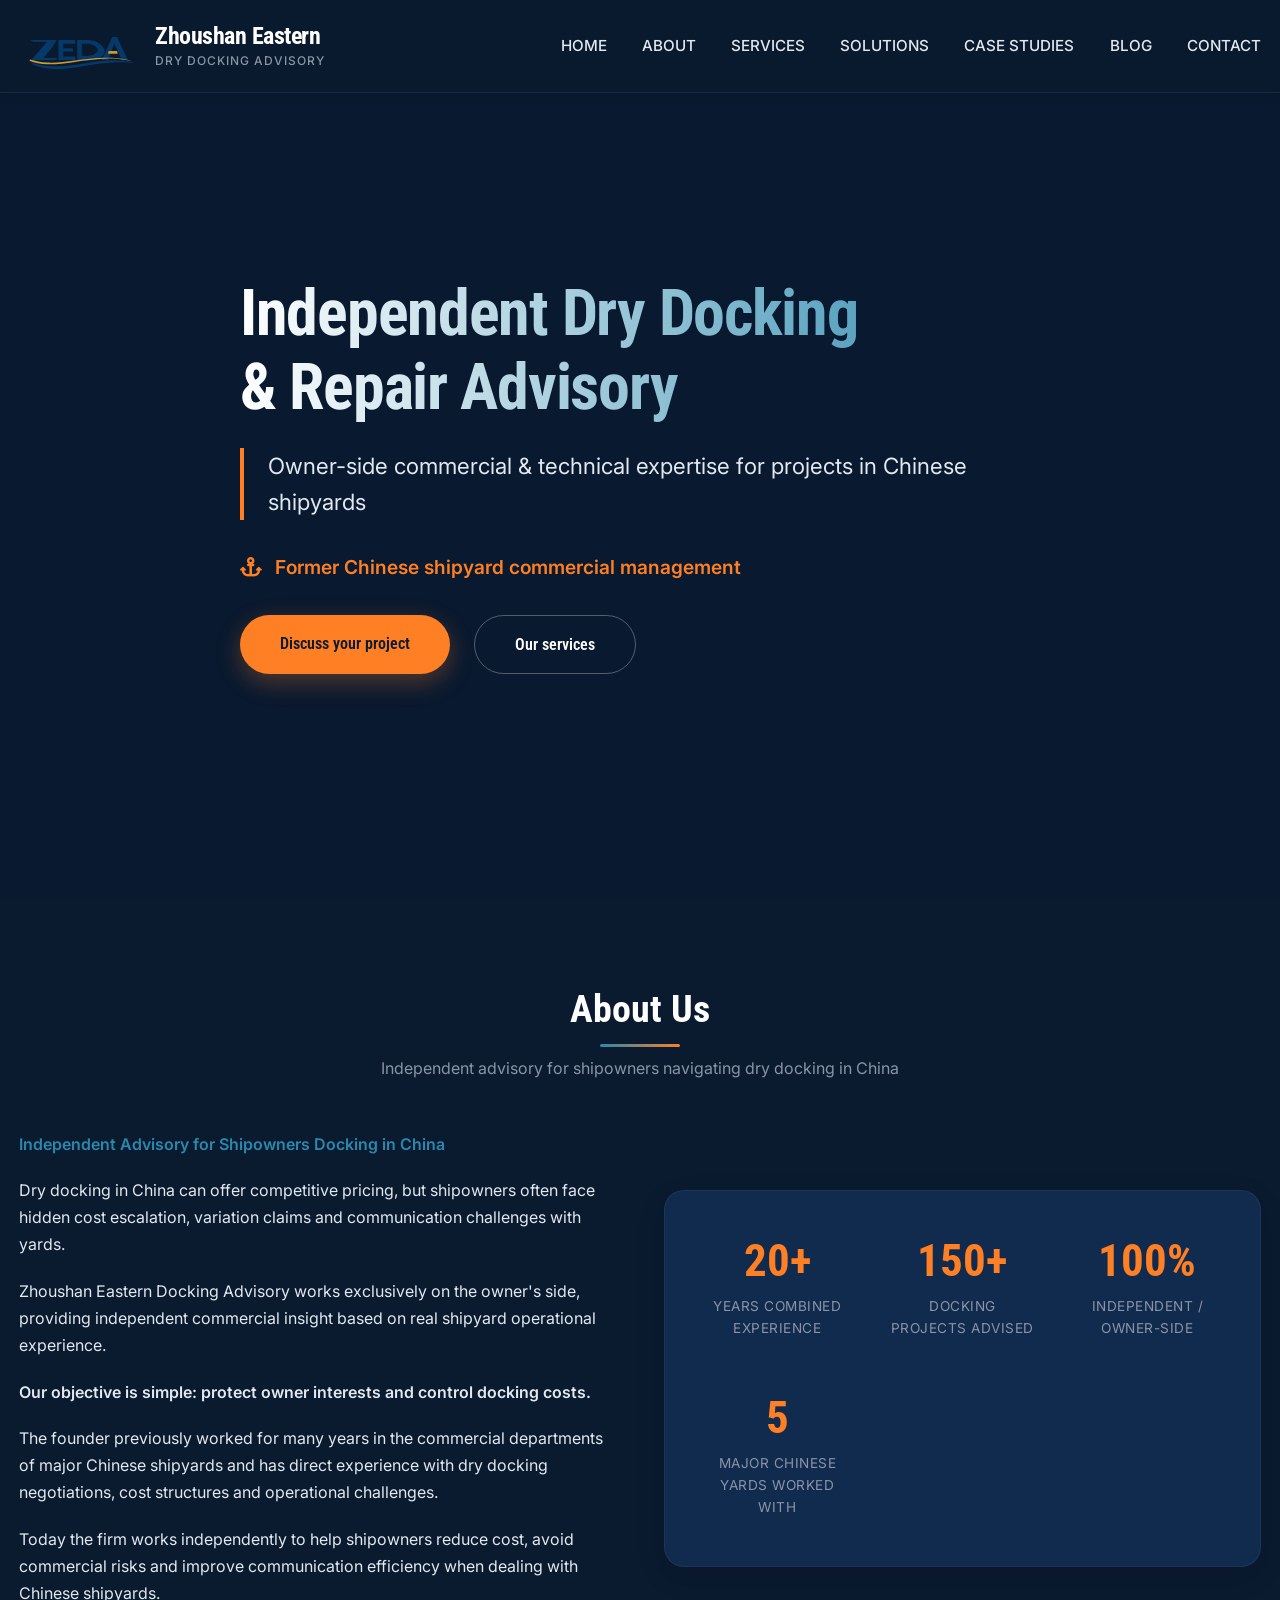
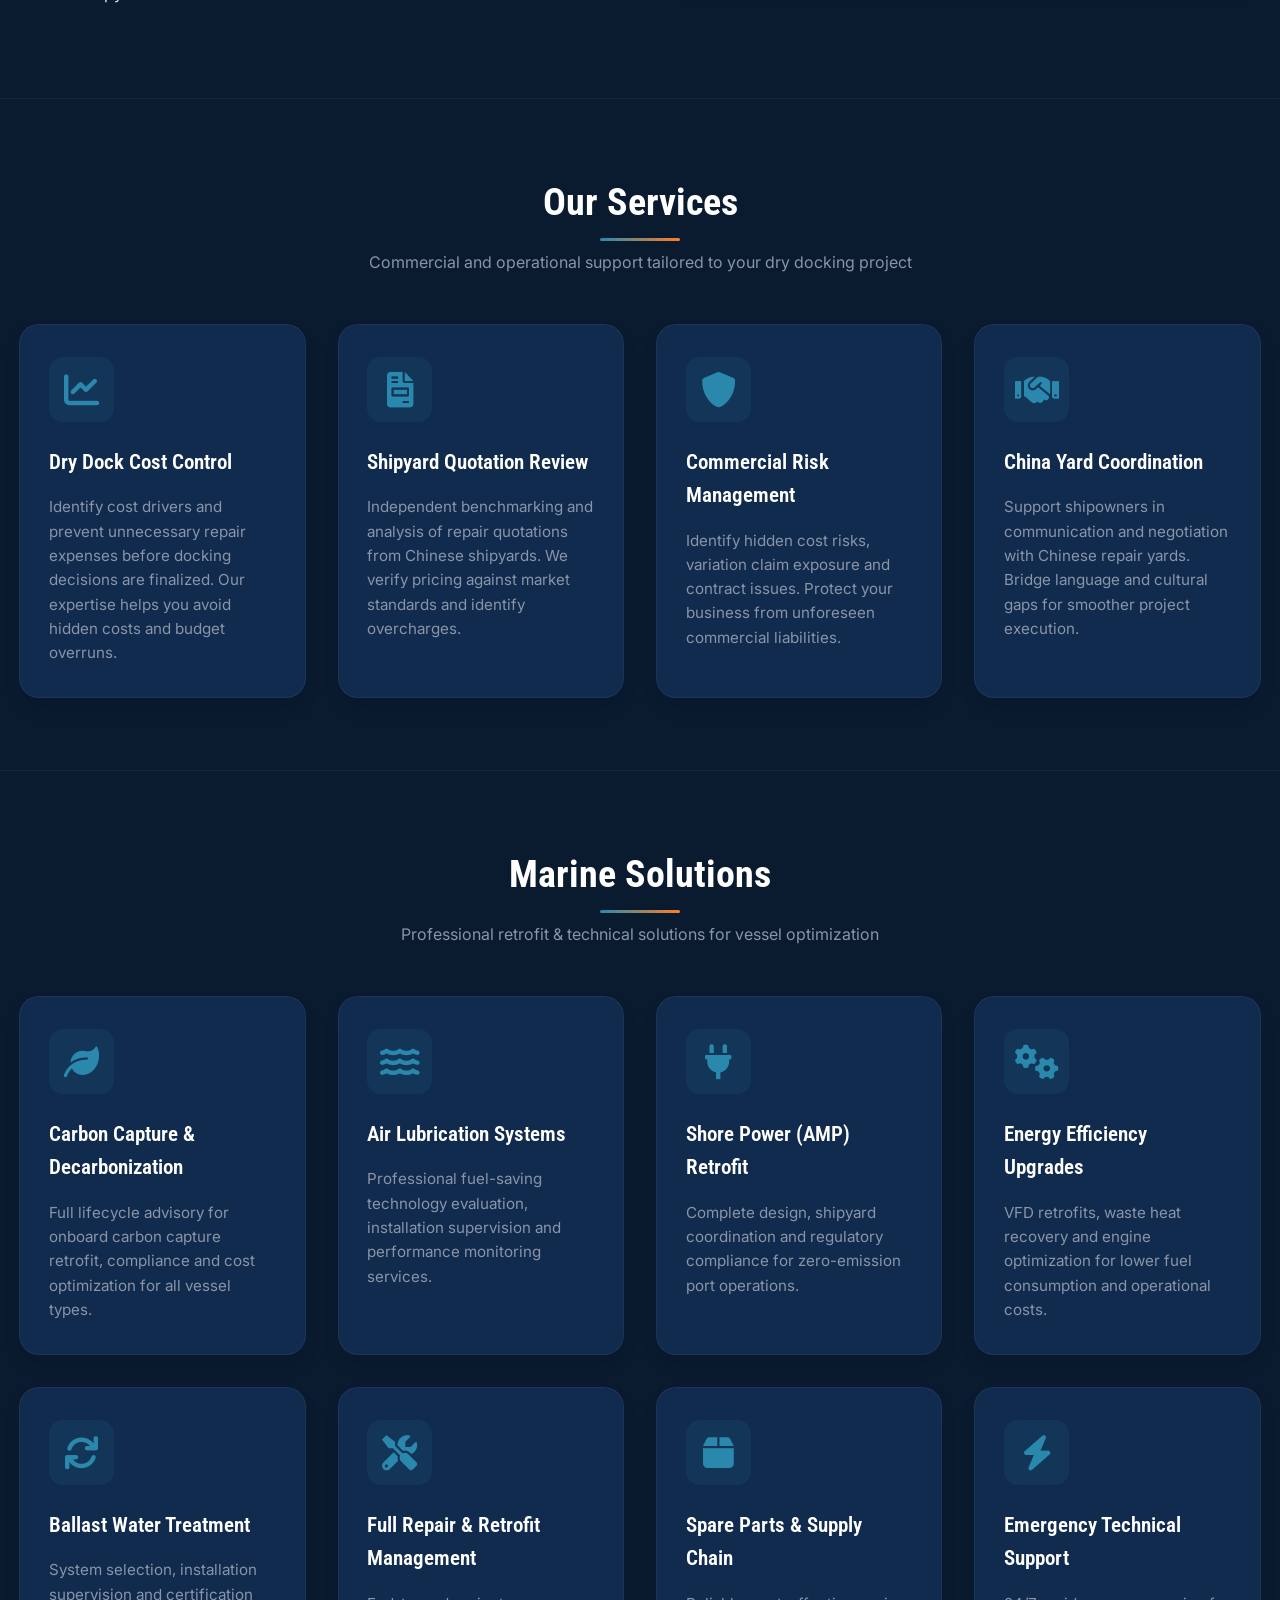
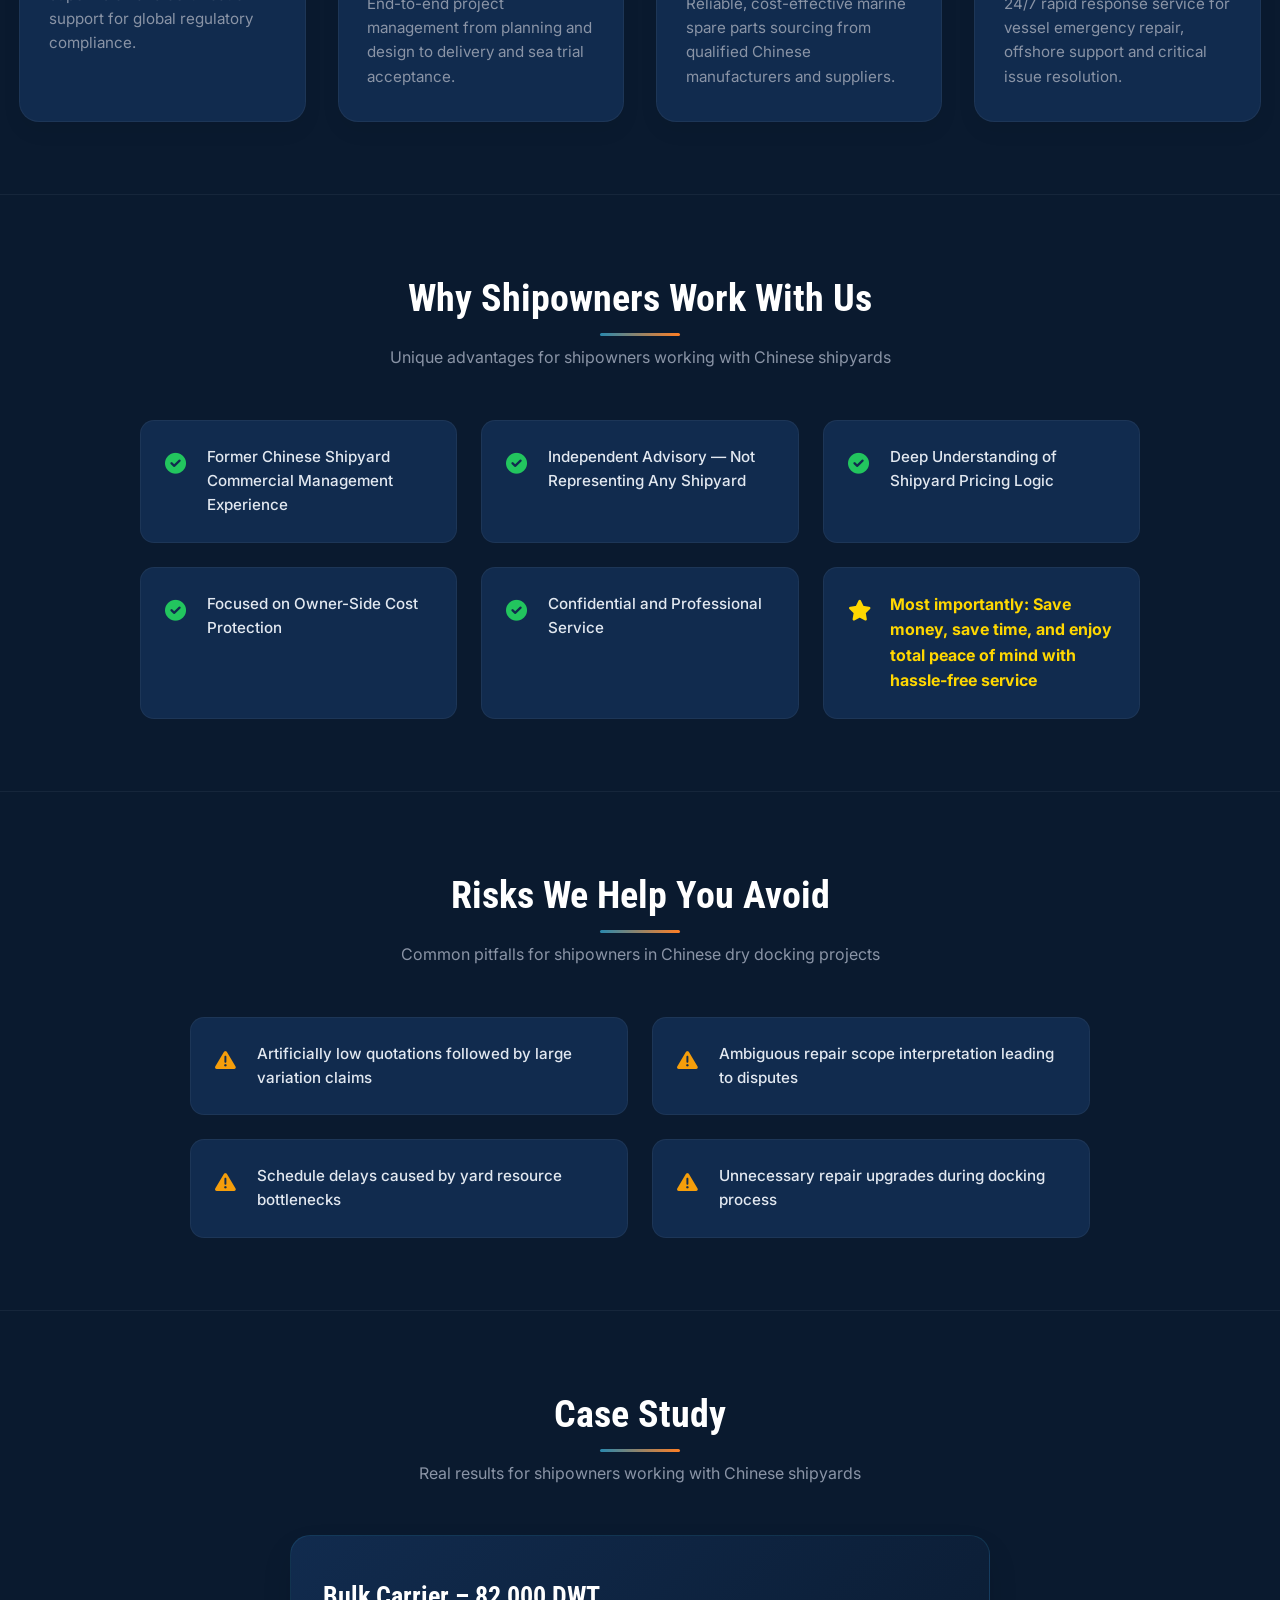
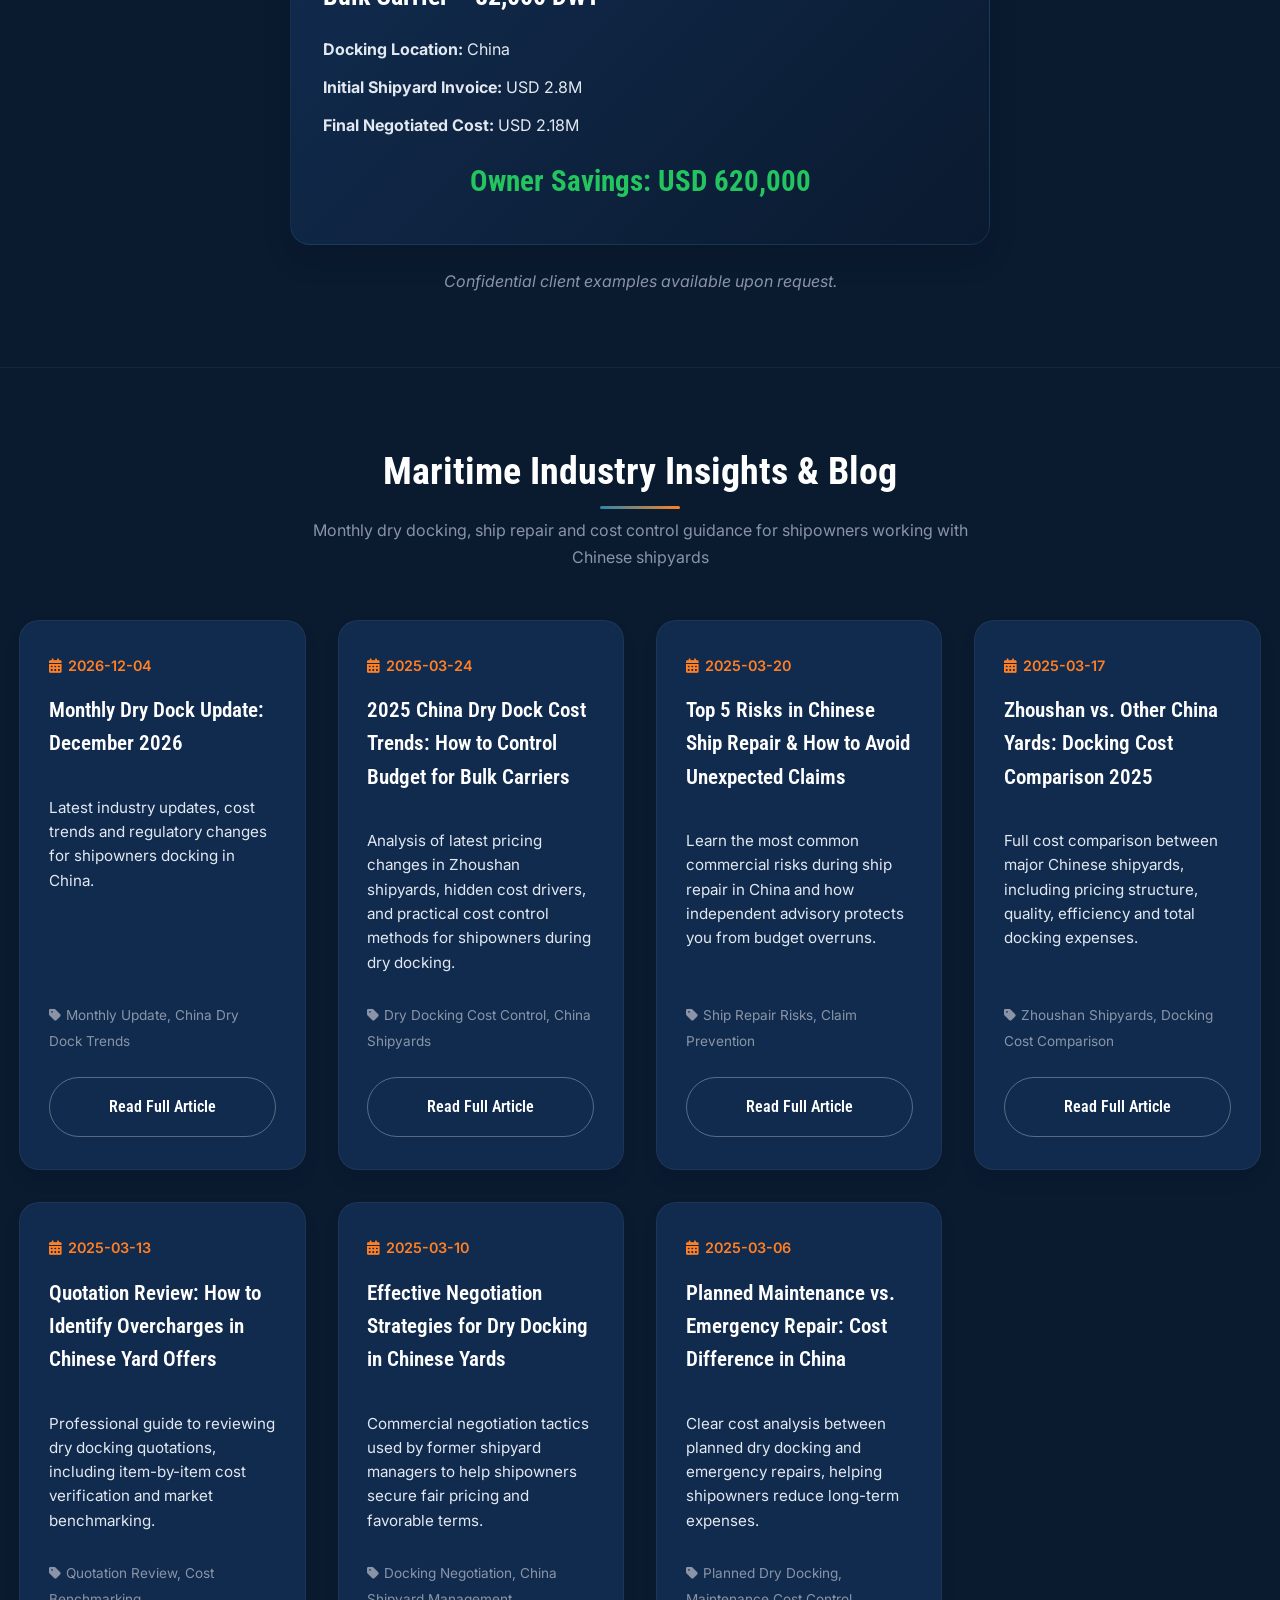
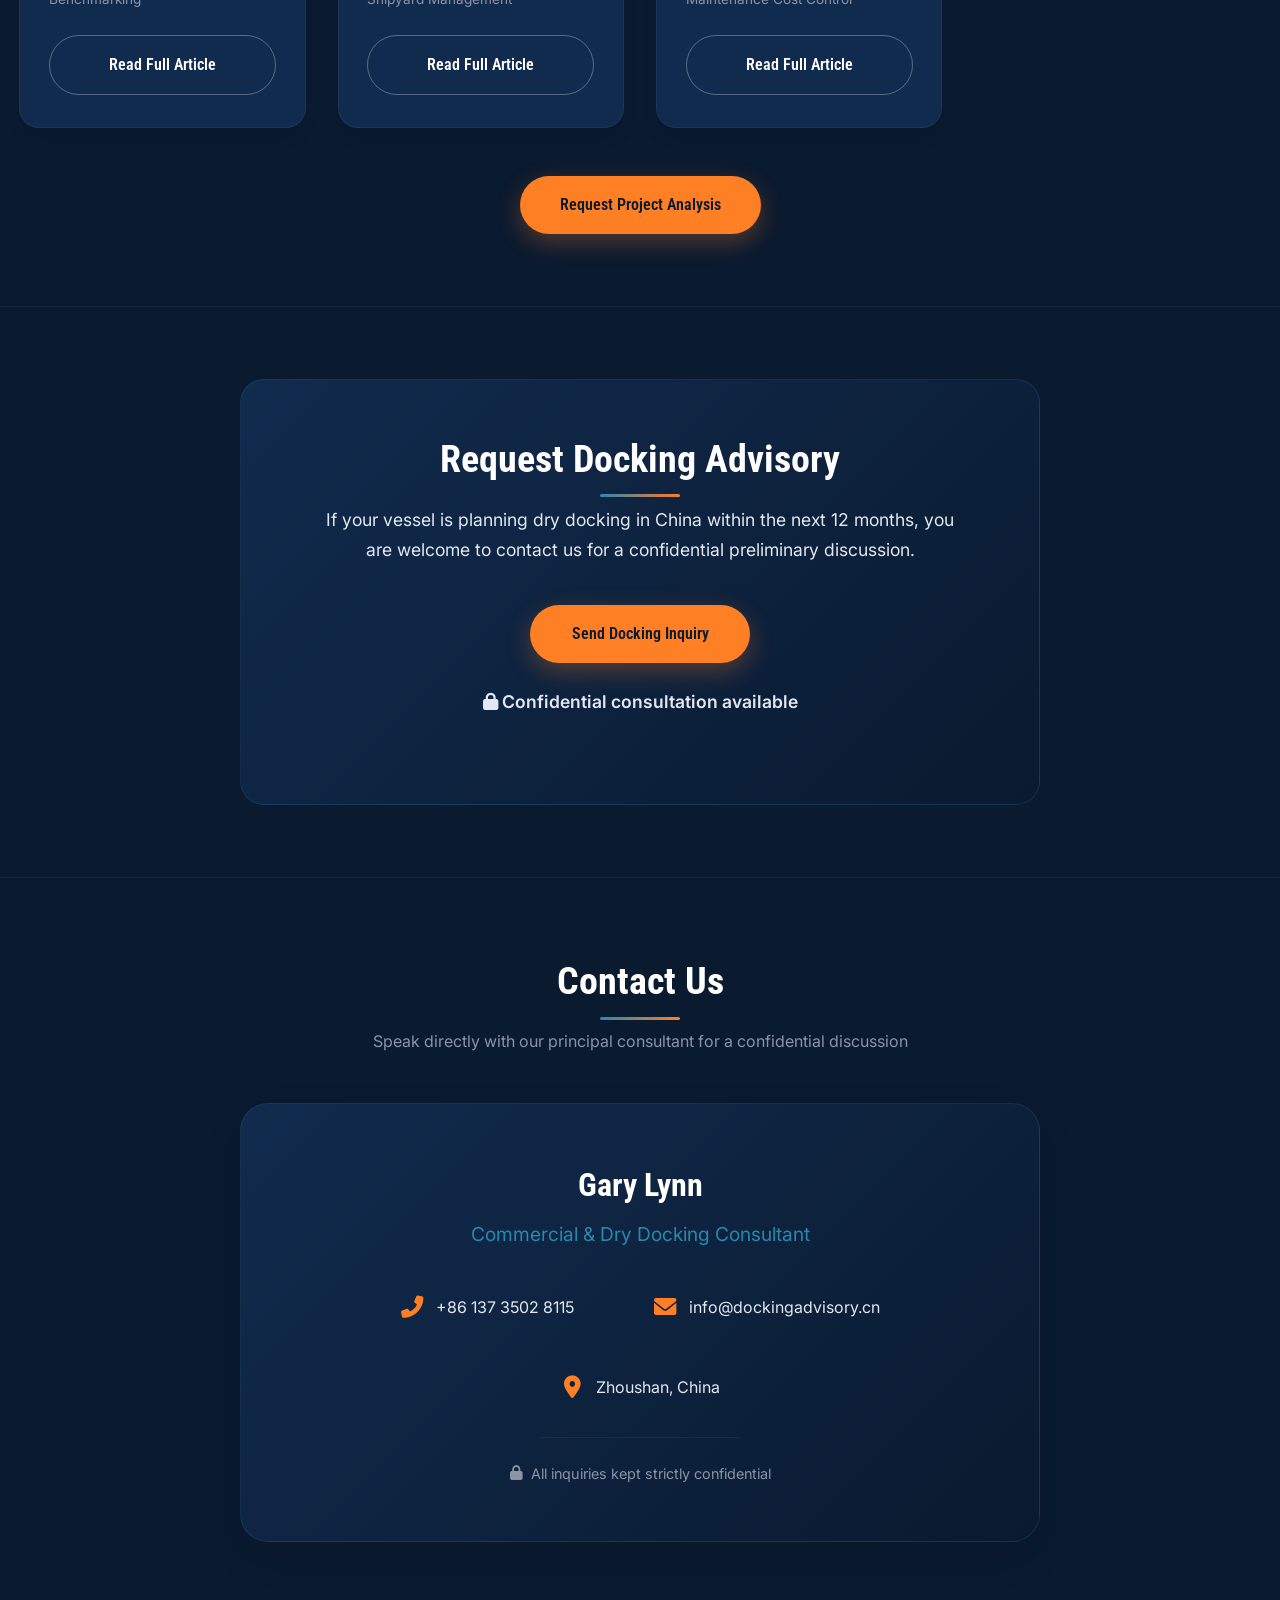
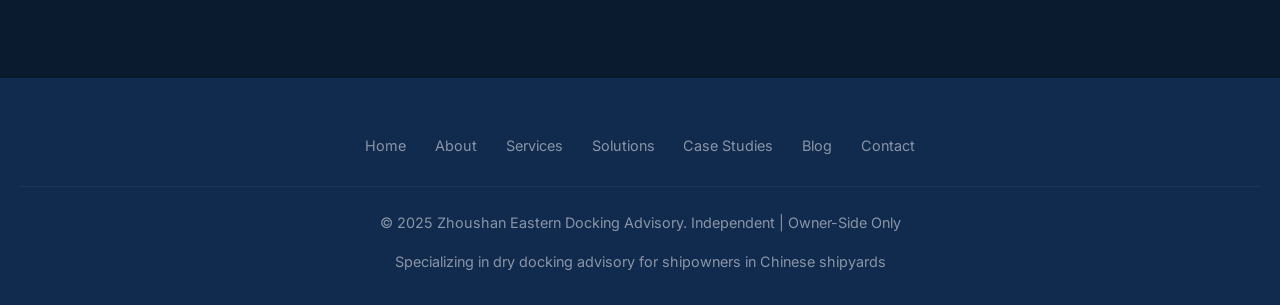
<file: index.html>
<!DOCTYPE html>
<html lang="en">
<head>
  <meta charset="UTF-8">
  <meta name="viewport" content="width=device-width, initial-scale=1.0">
  <title>Zhoushan Eastern Docking Advisory | Dry Docking Consulting China</title>
  <meta name="description" content="Independent dry docking advisory for shipowners in China. Control costs, reduce risks, and optimize shipyard negotiations for dry docking & repair projects.">
  <meta name="keywords" content="dry docking advisory, ship repair China, shipyard cost control, Zhoushan docking consultant, shipowner dry docking, Chinese shipyard negotiation">
  <meta name="robots" content="index, follow">
  <meta name="author" content="Zhoushan Eastern Docking Advisory">
  <meta property="og:title" content="Zhoushan Eastern Docking Advisory | Dry Docking Consulting">
  <meta property="og:description" content="Independent owner-side dry docking advisory for shipowners working with Chinese shipyards.">
  <meta property="og:type" content="website">
  <meta property="og:url" content="https://zhoushan-eastern-docking.com">
  <script type="application/ld+json">
    {
      "@context": "https://schema.org",
      "@type": "ProfessionalService",
      "name": "Zhoushan Eastern Docking Advisory",
      "description": "Independent dry docking and repair advisory for shipowners working with Chinese shipyards.",
      "telephone": "+8613735028115",
      "email": "info@dockingadvisory.cn",
      "address": {
        "@type": "PostalAddress",
        "addressLocality": "Zhoushan",
        "addressCountry": "CN"
      },
      "serviceArea": {
        "@type": "GeoCircle",
        "geoMidpoint": {
          "@type": "GeoCoordinates",
          "latitude": 29.9875,
          "longitude": 122.2989
        },
        "radius": "5000.0",
        "unitCode": "KM"
      },
      "offers": {
        "@type": "Service",
        "name": "Dry Dock Cost Control",
        "description": "Identify cost drivers and prevent unnecessary repair expenses for dry docking in China."
      }
    }
  </script>
  <link rel="preconnect" href="https://fonts.googleapis.com">
  <link rel="preconnect" href="https://fonts.gstatic.com" crossorigin>
  <link href="https://fonts.googleapis.com/css2?family=Inter:wght@300;400;500;600;700&family=Roboto+Condensed:w@400;700&display=swap" rel="stylesheet">
  <link rel="stylesheet" href="https://cdnjs.cloudflare.com/ajax/libs/font-awesome/6.0.0-beta3/css/all.min.css">
  <style>
    * {
      margin: 0;
      padding: 0;
      box-sizing: border-box;
    }
    :root {
      --navy-dark: #0A1A2F;
      --navy-medium: #112B4E;
      --navy-light: #1A3A63;
      --accent-blue: #2A88AD;
      --accent-orange: #FF7F24;
      --metal-gray: #8A94A6;
      --light-gray: #E2E8F0;
      --white: #FFFFFF;
      --success-green: #22C55E;
      --warning-amber: #F59E0B;
      --premium-gold: #FFD700;
      --font-primary: 'Inter', sans-serif;
      --font-secondary: 'Roboto Condensed', sans-serif;
      --transition: all 0.3s ease;
      /* ZEDA Logo 配色变量 */
      --zeda-blue: #04396A;
      --zeda-gold: #CC9B2E;
    }
    body {
      font-family: var(--font-primary);
      background-color: var(--navy-dark);
      color: var(--light-gray);
      line-height: 1.6;
      scroll-behavior: smooth;
      background-image: url('https://picsum.photos/id/1041/1920/1080'), url('https://picsum.photos/id/176/1920/1080');
      background-size: cover, cover;
      background-position: center, center;
      background-attachment: fixed, fixed;
      position: relative;
    }
    body::before {
      content: '';
      position: fixed;
      top: 0; left: 0;
      width: 100%; height: 100%;
      background: rgba(10, 26, 47, 0.88);
      z-index: -1;
    }
    .container {
      max-width: 1280px;
      margin: 0 auto;
      padding: 0 1.2rem;
    }
    .navbar {
      position: sticky;
      top: 0;
      z-index: 999;
      background-color: rgba(10, 26, 47, 0.95);
      backdrop-filter: blur(10px);
      border-bottom: 1px solid rgba(42, 136, 173, 0.2);
      padding: 1rem 0;
      box-shadow: 0 2px 10px rgba(0,0,0,0.1);
    }
    .navbar .container {
      display: flex;
      align-items: center;
      justify-content: space-between;
      flex-wrap: wrap;
    }

    /* --------------------------
       ZEDA SVG Logo 核心样式
       -------------------------- */
    .logo {
      display: flex;
      align-items: center;
      gap: 1rem;
      text-decoration: none;
    }
    /* Logo容器 - 适配原有布局 */
    .logo-icon {
      width: 120px; /* 优化尺寸适配导航栏 */
      height: 60px;
      display: flex;
      align-items: center;
      justify-content: center;
      transition: all 0.3s ease;
    }
    /* SVG Logo样式 */
    .zeda-logo-svg {
      width: 100%;
      height: auto;
      display: block;
      transition: all 0.3s ease;
    }
    /* Logo悬浮效果 - 保持原有交互体验 */
    .logo:hover .logo-icon {
      transform: translateY(-2px);
    }
    .logo:hover .zeda-logo-svg {
      filter: brightness(1.1);
    }
    /* Logo文字部分 - 保留原有样式 */
    .logo-text {
      display: flex;
      flex-direction: column;
    }
    .logo-text .main {
      font-weight: 700;
      font-size: 1.5rem;
      letter-spacing: -0.02em;
      color: var(--white);
      line-height: 1.2;
      font-family: var(--font-secondary);
    }
    .logo-text .sub {
      font-size: 0.75rem;
      font-weight: 500;
      color: var(--metal-gray);
      text-transform: uppercase;
      letter-spacing: 1px;
    }

    .nav-links {
      display: flex;
      gap: 2.2rem;
    }
    .nav-links a {
      color: var(--light-gray);
      text-decoration: none;
      font-weight: 500;
      font-size: 0.95rem;
      transition: var(--transition);
      padding: 0.5rem 0;
      position: relative;
    }
    .nav-links a::after {
      content: '';
      position: absolute;
      bottom: 0;
      left: 0;
      width: 0;
      height: 2px;
      background-color: var(--accent-orange);
      transition: var(--transition);
    }
    .nav-links a:hover {
      color: var(--accent-blue);
    }
    .nav-links a:hover::after {
      width: 100%;
    }
    .mobile-toggle {
      display: none;
      font-size: 1.8rem;
      color: var(--accent-blue);
      cursor: pointer;
    }
    @media (max-width: 768px) {
      /* 移动端Logo适配 */
      .logo-icon {
        width: 90px;
        height: 45px;
      }
      .mobile-toggle {
        display: block;
      }
      .nav-links {
        display: none;
        width: 100%;
        flex-direction: column;
        gap: 1rem;
        padding: 1rem 0;
        border-top: 1px solid rgba(138, 148, 166, 0.1);
        margin-top: 1rem;
      }
      .nav-links.active {
        display: flex;
      }
      /* 移动端Logo文字适配 */
      .logo-text .main {
        font-size: 1.2rem;
      }
    }
    .hero {
      position: relative;
      min-height: 85vh;
      display: flex;
      align-items: center;
      isolation: isolate;
      margin-bottom: 3rem;
    }
    .hero-content {
      max-width: 800px;
      padding: 3rem 0;
    }
    .hero h1 {
      font-size: clamp(2.2rem, 5vw, 4.2rem);
      font-weight: 700;
      line-height: 1.15;
      letter-spacing: -0.02em;
      background: linear-gradient(to right, var(--white), var(--accent-blue));
      -webkit-background-clip: text;
      -webkit-text-fill-color: transparent;
      margin-bottom: 1.5rem;
      font-family: var(--font-secondary);
    }
    .hero .tagline {
      font-size: clamp(1.1rem, 2vw, 1.4rem);
      color: var(--light-gray);
      margin-bottom: 2rem;
      border-left: 4px solid var(--accent-orange);
      padding-left: 1.5rem;
    }
    .hero .highlight {
      color: var(--accent-orange);
      font-weight: 600;
      font-size: 1.2rem;
    }
    .cta-buttons {
      display: flex;
      gap: 1.5rem;
      flex-wrap: wrap;
      margin-top: 2rem;
    }
    .btn {
      display: inline-block;
      padding: 1rem 2.5rem;
      border-radius: 50px;
      font-weight: 600;
      text-decoration: none;
      transition: var(--transition);
      border: none;
      cursor: pointer;
      font-size: 1rem;
      font-family: var(--font-secondary);
      text-align: center;
    }
    .btn-primary {
      background: var(--accent-orange);
      color: var(--navy-dark);
      box-shadow: 0 8px 25px rgba(255, 127, 36, 0.3);
    }
    .btn-primary:hover {
      background: #FF9500;
      transform: translateY(-3px);
      box-shadow: 0 12px 30px rgba(255, 127, 36, 0.4);
    }
    .btn-outline {
      border: 1px solid rgba(255,255,255,0.3);
      color: var(--white);
      background: transparent;
    }
    .btn-outline:hover {
      background: rgba(42, 136, 173, 0.1);
      border-color: var(--accent-blue);
      transform: translateY(-3px);
    }
    .section {
      padding: 4.5rem 0;
      border-bottom: 1px solid rgba(138, 148, 166, 0.1);
    }
    .section:last-of-type {
      border-bottom: none;
    }
    .section-header {
      text-align: center;
      margin-bottom: 3rem;
    }
    .section-title {
      font-size: clamp(1.7rem, 3vw, 2.4rem);
      font-weight: 700;
      color: var(--white);
      margin-bottom: 1rem;
      font-family: var(--font-secondary);
      position: relative;
      display: inline-block;
    }
    .section-title::after {
      content: '';
      position: absolute;
      bottom: -8px;
      left: 50%;
      transform: translateX(-50%);
      width: 80px;
      height: 3px;
      background: linear-gradient(to right, var(--accent-blue), var(--accent-orange));
      border-radius: 3px;
    }
    .section-subtitle {
      color: var(--metal-gray);
      font-size: 1rem;
      max-width: 700px;
      margin: 0 auto;
      line-height: 1.7;
    }
    .about-grid {
      display: grid;
      grid-template-columns: repeat(auto-fit, minmax(320px, 1fr));
      gap: 3rem;
      align-items: center;
    }
    .about-text p {
      margin-bottom: 1.2rem;
      color: var(--light-gray);
      font-size: 1rem;
      line-height: 1.7;
    }
    .about-text strong {
      color: var(--accent-blue);
      font-weight: 600;
    }
    .stats {
      display: grid;
      grid-template-columns: repeat(auto-fit, minmax(160px, 1fr));
      gap: 1.5rem;
      background: var(--navy-medium);
      padding: 2rem;
      border-radius: 20px;
      border: 1px solid rgba(138, 148, 166, 0.1);
      box-shadow: 0 10px 30px rgba(0,0,0,0.1);
    }
    .stat-item {
      text-align: center;
      padding: 1rem 0.5rem;
    }
    .stat-number {
      font-size: clamp(1.8rem, 4vw, 2.8rem);
      font-weight: 700;
      color: var(--accent-orange);
      line-height: 1;
      font-family: var(--font-secondary);
    }
    .stat-label {
      color: var(--metal-gray);
      font-size: 0.85rem;
      text-transform: uppercase;
      letter-spacing: 0.5px;
      margin-top: 0.8rem;
    }
    .cards-grid {
      display: grid;
      grid-template-columns: repeat(auto-fit, minmax(280px, 1fr));
      gap: 2rem;
      margin-top: 2rem;
    }
    .service-card {
      background: var(--navy-medium);
      border-radius: 20px;
      padding: 2rem 1.8rem;
      border: 1px solid rgba(138, 148, 166, 0.1);
      transition: var(--transition);
      box-shadow: 0 10px 20px rgba(0,0,0,0.05);
      height: 100%;
      display: flex;
      flex-direction: column;
      cursor: pointer;
    }
    .service-card:hover {
      transform: translateY(-6px);
      border-color: var(--accent-blue);
      box-shadow: 0 15px 30px rgba(0,0,0,0.1);
    }
    .card-icon {
      font-size: 2.2rem;
      color: var(--accent-blue);
      margin-bottom: 1.5rem;
      background: rgba(42, 136, 173, 0.1);
      width: 65px;
      height: 65px;
      border-radius: 14px;
      display: flex;
      align-items: center;
      justify-content: center;
    }
    .service-card h3 {
      font-size: 1.3rem;
      font-weight: 600;
      margin-bottom: 1rem;
      color: var(--white);
      font-family: var(--font-secondary);
    }
    .service-card p {
      color: var(--metal-gray);
      font-size: 0.95rem;
      line-height: 1.6;
      flex-grow: 1;
    }
    .list-columns {
      display: grid;
      grid-template-columns: repeat(2, 1fr);
      gap: 1.5rem;
      max-width: 900px;
      margin: 0 auto;
    }
    .why-choose-columns {
      grid-template-columns: repeat(3, 1fr);
      max-width: 1000px;
    }
    @media (max-width: 768px) {
      .list-columns, .why-choose-columns {
        grid-template-columns: 1fr;
      }
    }
    .list-item {
      display: flex;
      gap: 1rem;
      align-items: flex-start;
      background: var(--navy-medium);
      padding: 1.5rem;
      border-radius: 14px;
      border: 1px solid rgba(138, 148, 166, 0.1);
      transition: var(--transition);
    }
    .list-item:hover {
      border-color: var(--accent-blue);
      transform: translateX(4px);
    }
    .list-icon {
      color: var(--success-green);
      font-size: 1.3rem;
      min-width: 26px;
      margin-top: 2px;
    }
    .list-icon.warning {
      color: var(--warning-amber);
    }
    .list-icon.premium {
      color: var(--premium-gold);
    }
    .list-text {
      color: var(--light-gray);
      font-weight: 500;
      line-height: 1.6;
      font-size: 0.95rem;
    }
    .highlight-text {
      color: var(--premium-gold);
      font-weight: 700;
      font-size: 1rem;
    }
    .case-study {
      max-width: 700px;
      margin: 0 auto;
      background: linear-gradient(135deg, var(--navy-medium), var(--navy-dark));
      border-radius: 20px;
      padding: 2.5rem 2rem;
      border: 1px solid rgba(42, 136, 173, 0.2);
      box-shadow: 0 15px 30px rgba(0,0,0,0.1);
    }
    .case-study h3 {
      color: var(--white);
      font-size: 1.6rem;
      margin-bottom: 1.2rem;
      font-family: var(--font-secondary);
    }
    .case-study p {
      margin-bottom: 0.8rem;
      color: var(--light-gray);
      font-size: 1rem;
    }
    .case-study .highlight {
      color: var(--success-green);
      font-weight: 700;
      font-size: 1.8rem;
      margin-top: 1.2rem;
      display: block;
      text-align: center;
      font-family: var(--font-secondary);
    }
    .case-note {
      text-align: center;
      margin-top: 1.5rem;
      color: var(--metal-gray);
      font-style: italic;
    }
    .request-section {
      background: linear-gradient(135deg, var(--navy-medium), var(--navy-dark));
      border-radius: 24px;
      padding: 3rem 2rem;
      margin: 0 auto;
      max-width: 800px;
      border: 1px solid rgba(42, 136, 173, 0.2);
      text-align: center;
    }
    .request-section p {
      font-size: 1.1rem;
      color: var(--light-gray);
      margin-bottom: 2.5rem;
      max-width: 650px;
      margin-left: auto;
      margin-right: auto;
      line-height: 1.7;
    }
    .request-note {
      color: var(--success-green);
      font-size: 1.1rem;
      text-align: center;
      font-weight: 600;
      margin-top: 1.5rem;
    }
    .contact-card {
      background: linear-gradient(135deg, var(--navy-medium), var(--navy-dark));
      border-radius: 28px;
      padding: 3.5rem 2rem;
      border: 1px solid rgba(42, 136, 173, 0.2);
      text-align: center;
      max-width: 800px;
      margin: 0 auto;
      box-shadow: 0 15px 40px rgba(0,0,0,0.1);
    }
    .contact-name {
      font-size: 2rem;
      font-weight: 700;
      color: var(--white);
      margin-bottom: 0.5rem;
      font-family: var(--font-secondary);
    }
    .contact-title {
      color: var(--accent-blue);
      font-size: 1.2rem;
      margin-bottom: 2rem;
    }
    .contact-details {
      display: flex;
      flex-wrap: wrap;
      justify-content: center;
      gap: 1.8rem 2.5rem;
      margin-top: 1.5rem;
    }
    .contact-item {
      display: flex;
      align-items: center;
      gap: 0.75rem;
      color: var(--light-gray);
      text-decoration: none;
      font-size: 1rem;
      transition: var(--transition);
      padding: 0.8rem 1.2rem;
      border-radius: 10px;
      cursor: pointer;
    }
    .contact-item i {
      color: var(--accent-orange);
      width: 24px;
      font-size: 1.4rem;
    }
    .contact-item:hover {
      color: var(--white);
      background: rgba(42, 136, 173, 0.1);
      transform: translateY(-3px);
    }
    .confidential-note {
      color: var(--metal-gray);
      margin-top: 1.5rem;
      font-size: 0.9rem;
      display: flex;
      align-items: center;
      justify-content: center;
      gap: 0.5rem;
    }
    .footer {
      background: var(--navy-medium);
      text-align: center;
      padding: 3.5rem 0 2rem;
      color: var(--metal-gray);
      font-size: 0.9rem;
      margin-top: 4rem;
    }
    .footer-links {
      display: flex;
      justify-content: center;
      gap: 1.8rem;
      margin-bottom: 1.8rem;
      flex-wrap: wrap;
    }
    .footer-links a {
      color: var(--metal-gray);
      text-decoration: none;
      transition: var(--transition);
    }
    .footer-links a:hover {
      color: var(--accent-orange);
    }
    .footer-copyright {
      margin-top: 1.8rem;
      padding-top: 1.5rem;
      border-top: 1px solid rgba(138, 148, 166, 0.1);
    }
    .highlight-green {
      color: var(--success-green);
      font-weight: 600;
    }
    hr {
      border: none;
      border-top: 1px solid rgba(138, 148, 166, 0.1);
      margin: 1.5rem 0;
      max-width: 200px;
      margin-left: auto;
      margin-right: auto;
    }
    html {
      scroll-behavior: smooth;
    }
    @keyframes fadeIn {
      from { opacity: 0; transform: translateY(15px); }
      to { opacity: 1; transform: translateY(0); }
    }
    .section {
      animation: fadeIn 0.6s ease forwards;
    }
    .service-card,.list-item {
      animation: fadeIn 0.6s ease forwards;
      opacity: 0;
    }
    .service-card:nth-child(1){animation-delay:0.1s}
    .service-card:nth-child(2){animation-delay:0.2s}
    .service-card:nth-child(3){animation-delay:0.3s}
    .service-card:nth-child(4){animation-delay:0.4s}

    /* Blog Detail Styles */
    .blog-detail {
      display: none;
      padding: 3rem 0;
      min-height: 70vh;
    }
    .blog-detail.active {
      display: block;
    }
    .blog-content {
      max-width: 800px;
      margin: 0 auto;
      background: var(--navy-medium);
      padding: 2.5rem 2rem;
      border-radius: 20px;
      border: 1px solid rgba(42, 136, 173, 0.2);
    }
    .blog-content h1 {
      font-size: 1.8rem;
      color: var(--white);
      margin-bottom: 1.2rem;
      font-family: var(--font-secondary);
    }
    .blog-meta {
      color: var(--accent-orange);
      margin-bottom: 1.5rem;
      font-size: 0.95rem;
      display: flex;
      align-items: center;
      gap: 1rem;
    }
    .blog-body {
      color: var(--light-gray);
      font-size: 1rem;
      line-height: 1.8;
    }
    .blog-body p {
      margin-bottom: 1.2rem;
    }
    .back-btn {
      margin-bottom: 1.5rem;
      display: inline-flex;
      align-items: center;
      gap: 0.5rem;
      color: var(--accent-blue);
      text-decoration: none;
      font-weight: 600;
      transition: var(--transition);
      cursor: pointer;
    }
    .back-btn:hover {
      color: var(--accent-orange);
    }
    .blog-list {
      display: block;
    }
    .blog-list.hidden {
      display: none;
    }

    /* Modal Form - Formspree 适配 */
    .modal-overlay {
      position: fixed;
      top: 0;
      left: 0;
      width: 100%;
      height: 100%;
      background: rgba(0,0,0,0.85);
      display: none;
      justify-content: center;
      align-items: center;
      z-index: 9999;
    }
    .modal-box {
      background: var(--navy-medium);
      padding: 35px;
      border-radius: 18px;
      width: 90%;
      max-width: 520px;
      border: 1px solid rgba(42,136,173,0.2);
    }
    .modal-box h2 {
      color: var(--white);
      margin-bottom: 20px;
      text-align: center;
      font-family: var(--font-secondary);
    }
    .modal-box input, .modal-box textarea {
      width: 100%;
      padding: 12px;
      margin: 8px 0;
      border-radius: 8px;
      border: none;
      background: var(--navy-dark);
      color: var(--light-gray);
      font-size: 0.95rem;
    }
    .modal-box button {
      width: 100%;
      padding: 12px;
      border-radius: 8px;
      background: var(--accent-orange);
      color: var(--navy-dark);
      font-weight: 600;
      border: none;
      cursor: pointer;
      margin-top: 12px;
      font-size: 1rem;
    }
    .modal-box button:disabled {
      background: #8A94A6;
      cursor: not-allowed;
    }
    .form-status {
      text-align: center;
      margin-top: 15px;
      font-size: 0.95rem;
      padding: 10px;
      border-radius: 8px;
    }
    .success {
      color: var(--success-green);
      background: rgba(34, 197, 94, 0.1);
    }
    .error {
      color: #ef4444;
      background: rgba(239, 68, 68, 0.1);
    }

    /* SVG Logo 颜色类 */
    .blue { fill: var(--zeda-blue); }
    .gold { fill: var(--zeda-gold); }
  </style>
</head>
<body>

  <!-- Inquiry Modal - 集成Formspree -->
  <div class="modal-overlay" id="inquiryModal">
    <div class="modal-box">
      <h2>Project Inquiry</h2>
      <!-- Formspree表单 - 核心修改 -->
      <form id="inquiryForm" action="https://formspree.io/f/xgonplvd" method="POST">
        <input type="text" name="vesselName" placeholder="Vessel Name" required>
        <input type="text" name="companyName" placeholder="Company Name" required>
        <input type="text" name="contactPerson" placeholder="Contact Person" required>
        <input type="email" name="contactEmail" placeholder="Contact Email" required>
        <input type="text" name="repairScope" placeholder="Main Repair Scope" required>
        <textarea name="requirements" placeholder="Main Requirements" rows="3" required></textarea>
        <input type="text" name="repairSchedule" placeholder="Planned Repair Time" required>
        <!-- 隐藏字段 - 收件邮箱关联 -->
        <input type="hidden" name="_to" value="info@dockingadvisory.cn">
        <input type="hidden" name="_subject" value="New ZEDA Project Inquiry">
        <input type="hidden" name="_format" value="plain">
        <button type="submit" id="submitBtn">Submit & Send</button>
        <div id="formStatus" class="form-status"></div>
      </form>
    </div>
  </div>

  <nav class="navbar">
    <div class="container">
      <a href="#home" class="logo">
        <!-- ZEDA SVG Logo 核心区域 -->
        <div class="logo-icon">
          <svg class="zeda-logo-svg" viewBox="0 0 1200 620" xmlns="http://www.w3.org/2000/svg" aria-label="ZEDA logo">
            <path class="blue" d="M110 250 H375 C360 287 334 322 296 367 L245 430 C286 431 330 431 374 428 V450 C286 455 201 454 128 447 L126 444 C177 386 229 326 281 267 H145 Z"/>
            <path class="blue" d="M394 250 H560 V287 H442 V333 H540 V366 H442 V414 H562 V450 H394 Z"/>
            <path class="blue" fill-rule="evenodd" d="M582 250 H675 C736 250 780 264 812 292 C842 318 857 338 857 357 C857 384 843 406 815 425 C782 447 736 458 675 458 H582 Z M629 287 V411 H674 C715 411 746 401 766 383 C780 370 787 360 787 350 C787 339 780 328 766 316 C745 297 715 287 674 287 Z"/>
            <path class="blue" d="M828 450 L932 219 H980 L1089 450 H1028 L953 285 L890 450 Z"/>
            <path class="gold" d="M897 360 H980 L988 387 H890 Z"/>
            <path class="gold" d="M112 446 C163 462 220 473 287 476 C370 479 462 470 557 456 C659 441 757 430 855 428 C936 427 1009 433 1080 448 C1098 452 1117 456 1136 462 C1119 458 1101 455 1083 452 C1009 439 936 434 854 437 C757 441 660 453 559 469 C463 483 370 493 287 492 C218 491 158 480 104 458 Z"/>
            <path class="blue" d="M135 480 C197 500 264 511 340 513 C434 516 533 506 635 488 C741 469 844 453 946 453 C1025 453 1097 462 1164 482 C1100 475 1028 472 946 474 C845 476 742 492 637 512 C535 531 435 542 340 540 C263 538 194 522 130 490 Z"/>
          </svg>
        </div>
        <div class="logo-text">
          <span class="main">Zhoushan Eastern</span>
          <span class="sub">DRY DOCKING ADVISORY</span>
        </div>
      </a>
      <div class="mobile-toggle" id="mobileToggle"><i class="fas fa-bars"></i></div>
      <div class="nav-links" id="navLinks">
        <a href="#home">HOME</a>
        <a href="#about">ABOUT</a>
        <a href="#services">SERVICES</a>
        <a href="#solutions">SOLUTIONS</a>
        <a href="#casestudies">CASE STUDIES</a>
        <a href="#blog">BLOG</a>
        <a href="#contact">CONTACT</a>
      </div>
    </div>
  </nav>

  <header id="home" class="hero">
    <div class="container hero-content">
      <h1>Independent Dry Docking<br>& Repair Advisory</h1>
      <p class="tagline">Owner-side commercial & technical expertise for projects in Chinese shipyards</p>
      <p class="highlight"><i class="fas fa-anchor" style="margin-right:8px;"></i> Former Chinese shipyard commercial management</p>
      <div class="cta-buttons">
        <a href="#contact" class="btn btn-primary">Discuss your project</a>
        <a href="#services" class="btn btn-outline">Our services</a>
      </div>
    </div>
  </header>

  <main>
    <section id="about" class="section">
      <div class="container">
        <div class="section-header">
          <h2 class="section-title">About Us</h2>
          <p class="section-subtitle">Independent advisory for shipowners navigating dry docking in China</p>
        </div>
        <div class="about-grid">
          <div class="about-text">
            <p><strong>Independent Advisory for Shipowners Docking in China</strong></p>
            <p>Dry docking in China can offer competitive pricing, but shipowners often face hidden cost escalation, variation claims and communication challenges with yards.</p>
            <p>Zhoushan Eastern Docking Advisory works exclusively on the owner's side, providing independent commercial insight based on real shipyard operational experience.</p>
            <p class="highlight-green">Our objective is simple: protect owner interests and control docking costs.</p>
            <p>The founder previously worked for many years in the commercial departments of major Chinese shipyards and has direct experience with dry docking negotiations, cost structures and operational challenges.</p>
            <p>Today the firm works independently to help shipowners reduce cost, avoid commercial risks and improve communication efficiency when dealing with Chinese shipyards.</p>
          </div>
          <div class="stats">
            <div class="stat-item"><div class="stat-number">20+</div><div class="stat-label">Years combined experience</div></div>
            <div class="stat-item"><div class="stat-number">150+</div><div class="stat-label">Docking projects advised</div></div>
            <div class="stat-item"><div class="stat-number">100%</div><div class="stat-label">Independent / owner-side</div></div>
            <div class="stat-item"><div class="stat-number">5</div><div class="stat-label">Major Chinese yards worked with</div></div>
          </div>
        </div>
      </div>
    </section>

    <section id="services" class="section">
      <div class="container">
        <div class="section-header">
          <h2 class="section-title">Our Services</h2>
          <p class="section-subtitle">Commercial and operational support tailored to your dry docking project</p>
        </div>
        <div class="cards-grid">
          <div class="service-card"><div class="card-icon"><i class="fas fa-chart-line"></i></div><h3>Dry Dock Cost Control</h3><p>Identify cost drivers and prevent unnecessary repair expenses before docking decisions are finalized. Our expertise helps you avoid hidden costs and budget overruns.</p></div>
          <div class="service-card"><div class="card-icon"><i class="fas fa-file-invoice"></i></div><h3>Shipyard Quotation Review</h3><p>Independent benchmarking and analysis of repair quotations from Chinese shipyards. We verify pricing against market standards and identify overcharges.</p></div>
          <div class="service-card"><div class="card-icon"><i class="fas fa-shield-alt"></i></div><h3>Commercial Risk Management</h3><p>Identify hidden cost risks, variation claim exposure and contract issues. Protect your business from unforeseen commercial liabilities.</p></div>
          <div class="service-card"><div class="card-icon"><i class="fas fa-handshake"></i></div><h3>China Yard Coordination</h3><p>Support shipowners in communication and negotiation with Chinese repair yards. Bridge language and cultural gaps for smoother project execution.</p></div>
        </div>
      </div>
    </section>

    <section id="solutions" class="section">
      <div class="container">
        <div class="section-header">
          <h2 class="section-title">Marine Solutions</h2>
          <p class="section-subtitle">Professional retrofit & technical solutions for vessel optimization</p>
        </div>
        <div class="cards-grid">
          <div class="service-card"><div class="card-icon"><i class="fas fa-leaf"></i></div><h3>Carbon Capture & Decarbonization</h3><p>Full lifecycle advisory for onboard carbon capture retrofit, compliance and cost optimization for all vessel types.</p></div>
          <div class="service-card"><div class="card-icon"><i class="fas fa-water"></i></div><h3>Air Lubrication Systems</h3><p>Professional fuel-saving technology evaluation, installation supervision and performance monitoring services.</p></div>
          <div class="service-card"><div class="card-icon"><i class="fas fa-plug"></i></div><h3>Shore Power (AMP) Retrofit</h3><p>Complete design, shipyard coordination and regulatory compliance for zero-emission port operations.</p></div>
          <div class="service-card"><div class="card-icon"><i class="fas fa-cogs"></i></div><h3>Energy Efficiency Upgrades</h3><p>VFD retrofits, waste heat recovery and engine optimization for lower fuel consumption and operational costs.</p></div>
          <div class="service-card"><div class="card-icon"><i class="fas fa-sync"></i></div><h3>Ballast Water Treatment</h3><p>System selection, installation supervision and certification support for global regulatory compliance.</p></div>
          <div class="service-card"><div class="card-icon"><i class="fas fa-tools"></i></div><h3>Full Repair & Retrofit Management</h3><p>End-to-end project management from planning and design to delivery and sea trial acceptance.</p></div>
          <div class="service-card"><div class="card-icon"><i class="fas fa-box"></i></div><h3>Spare Parts & Supply Chain</h3><p>Reliable, cost-effective marine spare parts sourcing from qualified Chinese manufacturers and suppliers.</p></div>
          <div class="service-card"><div class="card-icon"><i class="fas fa-bolt"></i></div><h3>Emergency Technical Support</h3><p>24/7 rapid response service for vessel emergency repair, offshore support and critical issue resolution.</p></div>
        </div>
      </div>
    </section>

    <section class="section">
      <div class="container">
        <div class="section-header">
          <h2 class="section-title">Why Shipowners Work With Us</h2>
          <p class="section-subtitle">Unique advantages for shipowners working with Chinese shipyards</p>
        </div>
        <div class="list-columns why-choose-columns">
          <div class="list-item"><div class="list-icon"><i class="fas fa-check-circle"></i></div><div class="list-text">Former Chinese Shipyard Commercial Management Experience</div></div>
          <div class="list-item"><div class="list-icon"><i class="fas fa-check-circle"></i></div><div class="list-text">Independent Advisory — Not Representing Any Shipyard</div></div>
          <div class="list-item"><div class="list-icon"><i class="fas fa-check-circle"></i></div><div class="list-text">Deep Understanding of Shipyard Pricing Logic</div></div>
          <div class="list-item"><div class="list-icon"><i class="fas fa-check-circle"></i></div><div class="list-text">Focused on Owner-Side Cost Protection</div></div>
          <div class="list-item"><div class="list-icon"><i class="fas fa-check-circle"></i></div><div class="list-text">Confidential and Professional Service</div></div>
          <div class="list-item"><div class="list-icon premium"><i class="fas fa-star"></i></div><div class="list-text"><span class="highlight-text">Most importantly: Save money, save time, and enjoy total peace of mind with hassle-free service</span></div></div>
        </div>
      </div>
    </section>

    <section class="section">
      <div class="container">
        <div class="section-header">
          <h2 class="section-title">Risks We Help You Avoid</h2>
          <p class="section-subtitle">Common pitfalls for shipowners in Chinese dry docking projects</p>
        </div>
        <div class="list-columns">
          <div class="list-item"><div class="list-icon warning"><i class="fas fa-exclamation-triangle"></i></div><div class="list-text">Artificially low quotations followed by large variation claims</div></div>
          <div class="list-item"><div class="list-icon warning"><i class="fas fa-exclamation-triangle"></i></div><div class="list-text">Ambiguous repair scope interpretation leading to disputes</div></div>
          <div class="list-item"><div class="list-icon warning"><i class="fas fa-exclamation-triangle"></i></div><div class="list-text">Schedule delays caused by yard resource bottlenecks</div></div>
          <div class="list-item"><div class="list-icon warning"><i class="fas fa-exclamation-triangle"></i></div><div class="list-text">Unnecessary repair upgrades during docking process</div></div>
        </div>
      </div>
    </section>

    <section id="casestudies" class="section">
      <div class="container">
        <div class="section-header">
          <h2 class="section-title">Case Study</h2>
          <p class="section-subtitle">Real results for shipowners working with Chinese shipyards</p>
        </div>
        <div class="case-study">
          <h3>Bulk Carrier – 82,000 DWT</h3>
          <p><strong>Docking Location:</strong> China</p>
          <p><strong>Initial Shipyard Invoice:</strong> USD 2.8M</p>
          <p><strong>Final Negotiated Cost:</strong> USD 2.18M</p>
          <span class="highlight">Owner Savings: USD 620,000</span>
        </div>
        <p class="case-note">Confidential client examples available upon request.</p>
      </div>
    </section>

    <section id="blog" class="section">
      <div class="container">
        <div class="section-header">
          <h2 class="section-title">Maritime Industry Insights & Blog</h2>
          <p class="section-subtitle">Monthly dry docking, ship repair and cost control guidance for shipowners working with Chinese shipyards</p>
        </div>

        <div class="blog-list" id="blogList">
          <div class="cards-grid" id="blogContainer"></div>
        </div>

        <div class="blog-detail" id="blogDetail">
          <div class="blog-content">
            <div class="back-btn" id="backBtn"><i class="fas fa-arrow-left"></i> Back to Blog</div>
            <h1 id="detailTitle"></h1>
            <div class="blog-meta" id="detailMeta"></div>
            <div class="blog-body" id="detailBody"></div>
          </div>
        </div>

        <div style="text-align:center; margin-top:3rem;">
          <a href="#contact" class="btn btn-primary">Request Project Analysis</a>
        </div>
      </div>
    </section>

    <section class="section">
      <div class="container">
        <div class="request-section">
          <h2 class="section-title">Request Docking Advisory</h2>
          <p>If your vessel is planning dry docking in China within the next 12 months, you are welcome to contact us for a confidential preliminary discussion.</p>
          <div style="margin-top: 1rem;">
            <div class="btn btn-primary" onclick="openModal()" style="min-width: 220px;">Send Docking Inquiry</div>
          </div>
          <p class="request-note"><i class="fas fa-lock"></i> Confidential consultation available</p>
        </div>
      </div>
    </section>

    <section id="contact" class="section" style="border-bottom:none;">
      <div class="container">
        <div class="section-header">
          <h2 class="section-title">Contact Us</h2>
          <p class="section-subtitle">Speak directly with our principal consultant for a confidential discussion</p>
        </div>
        <div class="contact-card">
          <div class="contact-name">Gary Lynn</div>
          <div class="contact-title">Commercial & Dry Docking Consultant</div>
          <div class="contact-details">
            <a href="tel:+8613735028115" class="contact-item"><i class="fas fa-phone-alt"></i> +86 137 3502 8115</a>
            <div class="contact-item" onclick="openModal()"><i class="fas fa-envelope"></i> info@dockingadvisory.cn</div>
            <span class="contact-item"><i class="fas fa-map-marker-alt"></i> Zhoushan, China</span>
          </div>
          <hr>
          <p class="confidential-note"><i class="fas fa-lock"></i> All inquiries kept strictly confidential</p>
        </div>
      </div>
    </section>
  </main>

  <footer class="footer">
    <div class="container">
      <div class="footer-links">
        <a href="#home">Home</a><a href="#about">About</a><a href="#services">Services</a><a href="#solutions">Solutions</a><a href="#casestudies">Case Studies</a><a href="#blog">Blog</a><a href="#contact">Contact</a>
      </div>
      <div class="footer-copyright">
        <p>© 2025 Zhoushan Eastern Docking Advisory. Independent | Owner-Side Only</p>
        <p style="margin-top:1rem;">Specializing in dry docking advisory for shipowners in Chinese shipyards</p>
      </div>
    </div>
  </footer>

  <script>
    // Mobile Nav
    const mobileToggle = document.getElementById('mobileToggle');
    const navLinks = document.getElementById('navLinks');
    mobileToggle.addEventListener('click',()=>{
      navLinks.classList.toggle('active');
      const icon = mobileToggle.querySelector('i');
      icon.classList.toggle('fa-bars');
      icon.classList.toggle('fa-times');
    });
    document.querySelectorAll('.nav-links a').forEach(link=>{
      link.addEventListener('click',()=>{
        navLinks.classList.remove('active');
        mobileToggle.querySelector('i').classList.replace('fa-times','fa-bars');
      });
    });
    window.addEventListener('scroll',()=>{
      const navbar = document.querySelector('.navbar');
      navbar.style.padding = window.scrollY>50 ? '0.8rem 0' : '1rem 0';
    });
    const observer = new IntersectionObserver((entries)=>{
      entries.forEach(e=>e.isIntersecting&&(e.target.style.opacity='1',e.target.style.transform='translateY(0)'));
    },{threshold:0.1});
    document.querySelectorAll('.service-card,.list-item').forEach(el=>observer.observe(el));

    // Modal Functions - Formspree 适配
    function openModal() {
      document.getElementById('inquiryModal').style.display = 'flex';
      // 重置表单状态
      document.getElementById('formStatus').textContent = '';
      document.getElementById('formStatus').className = 'form-status';
      document.getElementById('submitBtn').disabled = false;
    }
    function closeModal() {
      document.getElementById('inquiryModal').style.display = 'none';
    }
    window.onclick = function(e) {
      const modal = document.getElementById('inquiryModal');
      if (e.target === modal) closeModal();
    }

    // Formspree 表单提交处理
    document.getElementById('inquiryForm').addEventListener('submit', async function(e) {
      e.preventDefault();
      const submitBtn = document.getElementById('submitBtn');
      const formStatus = document.getElementById('formStatus');
      
      // 禁用按钮，防止重复提交
      submitBtn.disabled = true;
      submitBtn.textContent = 'Sending...';
      formStatus.textContent = '';
      formStatus.className = 'form-status';

      try {
        const formData = new FormData(this);
        const response = await fetch(this.action, {
          method: this.method,
          body: formData,
          headers: {
            'Accept': 'application/json'
          }
        });

        if (response.ok) {
          // 提交成功
          formStatus.textContent = 'Inquiry sent successfully! We will contact you shortly.';
          formStatus.className = 'form-status success';
          this.reset(); // 重置表单
          // 3秒后关闭弹窗
          setTimeout(() => {
            closeModal();
          }, 3000);
        } else {
          // 提交失败
          const errorData = await response.json();
          throw new Error(errorData.error || 'Failed to send inquiry. Please try again.');
        }
      } catch (error) {
        formStatus.textContent = error.message;
        formStatus.className = 'form-status error';
      } finally {
        // 恢复按钮
        submitBtn.disabled = false;
        submitBtn.textContent = 'Submit & Send';
      }
    });

    // Blog Data
    const blogPosts = [
      {date:"2025-03-24",title:"2025 China Dry Dock Cost Trends: How to Control Budget for Bulk Carriers",excerpt:"Analysis of latest pricing changes in Zhoushan shipyards, hidden cost drivers, and practical cost control methods for shipowners during dry docking.",keywords:"Dry Docking Cost Control, China Shipyards",content:`<p>The dry docking cost landscape in China is evolving rapidly in 2025, especially for bulk carrier operators. Shipowners are facing increasing pressure from rising material costs, labor shortages, and fluctuating currency exchange rates that impact overall docking expenses.</p><p>Zhoushan shipyards remain the most popular choice for medium to large bulk carriers due to their strategic location, competitive pricing, and experienced workforce. However, cost structures have shifted significantly over the past 12 months.</p><p><strong>Key cost drivers in 2025:</strong></p><p>1. Steel plate and material costs have increased by approximately 12-15% compared to 2024</p><p>2. Skilled labor costs continue rising as experienced shipyard workers become more scarce</p><p>3. Environmental compliance requirements add new layers of expenses for waste management and safety</p><p>4. Utility and energy costs impact overall dry docking operational expenses</p><p>Successful shipowners are implementing proactive cost control measures before entering the docking process. The most effective strategy involves detailed pre-docking planning, clear scope definition, and expert quotation analysis.</p><p>Working with an independent advisor who understands Chinese shipyard pricing logic can reduce overall docking costs by 15-25% while maintaining quality standards and project timelines.</p>`},
      {date:"2025-03-20",title:"Top 5 Risks in Chinese Ship Repair & How to Avoid Unexpected Claims",excerpt:"Learn the most common commercial risks during ship repair in China and how independent advisory protects you from budget overruns.",keywords:"Ship Repair Risks, Claim Prevention",content:`<p>Ship repair projects in Chinese shipyards present unique commercial challenges that can lead to unexpected cost increases and contractual disputes. Understanding these risks in advance is crucial for maintaining budget control.</p><p><strong>1. Scope Creep and Unnecessary Upgrades</strong><br>Many shipowners experience gradual scope expansion during the repair process. Yard personnel may recommend additional work that exceeds actual classification requirements. Clear scope definition and independent technical oversight prevent this issue.</p><p><strong>2. Low Initial Quotations with Subsequent Claims</strong><br>Some yards offer artificially low quotations to secure contracts, then submit substantial variation claims during the project. Professional quotation review can identify this pattern before contract signing.</p><p><strong>3. Ambiguous Contract Terminology</strong><br>Vague language in repair contracts often leads to disputes about responsibility and pricing. Well-defined contractual terms are essential for smooth project execution.</p><p><strong>4. Schedule Delays Causing Commercial Losses</strong><br>Time is critical in shipping operations. Delays beyond the agreed docking period can result in significant financial losses for shipowners. Proper project planning minimizes this risk.</p><p><strong>5. Material Quality and Substitution Issues</strong><br>Ensuring specified materials are actually used during repair requires diligent supervision. Independent inspection confirms compliance with owner requirements.</p><p>Working with an independent commercial advisor who understands both international shipowner expectations and Chinese shipyard practices creates the optimal balance for successful repair projects.</p>`},
      {date:"2025-03-17",title:"Zhoushan vs. Other China Yards: Docking Cost Comparison 2025",excerpt:"Full cost comparison between major Chinese shipyards, including pricing structure, quality, efficiency and total docking expenses.",keywords:"Zhoushan Shipyards, Docking Cost Comparison",content:`<p>Choosing the right shipyard is one of the most critical decisions affecting dry docking costs and project success. This comprehensive comparison analyzes Zhoushan shipyards against other major repair centers in China.</p><p><strong>Zhoushan Shipyards</strong><br><strong>Cost Level:</strong> Medium to competitive<br><strong>Capacity:</strong> Excellent for bulk carriers, container ships, and medium-sized vessels<br><strong>Advantages:</strong> Strategic location, experienced workforce, good infrastructure<br><strong>Ideal For:</strong> Regular dry docking, standard repairs, maintenance projects</p><p><strong>Northern China Yards</strong><br><strong>Cost Level:</strong> Generally lower base prices<br><strong>Considerations:</strong> Weather limitations, seasonal scheduling constraints<br><strong>Best For:</strong> Cost-sensitive projects with flexible scheduling</p><p><strong>Southern China Yards</strong><br><strong>Cost Level:</strong> Premium pricing for specialized services<br><strong>Advantages:</strong> Year-round operation, modern facilities<br><strong>Specialization:</strong> Complex repairs, specialized projects</p><p>The total cost of docking involves more than just the initial quotation. Factors like efficiency, schedule reliability, and claim history significantly impact the final expense.</p><p>Zhoushan consistently provides the best overall value for most shipowners due to its balanced combination of competitive pricing, technical capability, and operational efficiency.</p><p>Independent docking advisory services help shipowners select the optimal yard based on vessel type, repair scope, budget requirements, and scheduling constraints.</p>`},
      {date:"2025-03-13",title:"Quotation Review: How to Identify Overcharges in Chinese Yard Offers",excerpt:"Professional guide to reviewing dry docking quotations, including item-by-item cost verification and market benchmarking.",keywords:"Quotation Review, Cost Benchmarking",content:`<p>Reviewing shipyard quotations requires specialized knowledge of Chinese repair practices, pricing structures, and industry standards. Many shipowners struggle to identify potential overcharges and hidden costs in complex repair quotations.</p><p><strong>Key areas requiring detailed scrutiny:</strong></p><p><strong>1. Unit Pricing Analysis</strong><br>Compare labor rates, material costs, and equipment charges against market benchmarks. Significant deviations require justification and explanation.</p><p><strong>2. Scope Verification</strong><br>Ensure all quoted items directly correspond to the actual repair scope. Eliminate unnecessary items and confirm specification compliance.</p><p><strong>3. Hidden Cost Identification</strong><br>Check for undefined items, provisional sums, and contingencies that may lead to additional charges during the project.</p><p><strong>4. Methodology Examination</strong><br>Verify measurement methods, calculation bases, and charging mechanisms align with industry practices.</p><p><strong>5. Contractual Risk Assessment</strong><br>Identify commercial risks related to variation orders, additional services, and schedule changes.</p><p>Professional quotation review typically identifies potential savings of 15-30% through the elimination of unnecessary charges, optimization of repair scope, and establishment of fair pricing.</p><p>Independent advisors with previous Chinese shipyard commercial experience provide invaluable insight into pricing logic and cost optimization opportunities.</p>`},
      {date:"2025-03-10",title:"Effective Negotiation Strategies for Dry Docking in Chinese Yards",excerpt:"Commercial negotiation tactics used by former shipyard managers to help shipowners secure fair pricing and favorable terms.",keywords:"Docking Negotiation, China Shipyard Management",content:`<p>Negotiating successfully with Chinese shipyards requires understanding of local business practices, commercial logic, and cultural communication styles. The most effective approaches combine clear objectives with contextual awareness.</p><p><strong>Preparation is Fundamental</strong><br>Thoroughly understand your repair requirements, market conditions, and cost benchmarks before entering negotiations. Knowledge provides the strongest negotiating position.</p><p><strong>Clear Scope Definition</strong><br>Well-defined repair scope eliminates ambiguity and prevents subsequent claims. Detailed specifications create the foundation for fair pricing.</p><p><strong>Relationship Building</strong><br>Chinese business culture emphasizes relationship development. Professional, respectful communication establishes trust and facilitates favorable outcomes.</p><p><strong>Commercial Realism</strong><br>Understand yard cost structures and profit requirements. Realistic expectations lead to sustainable agreements and quality performance.</p><p><strong>Contractual Clarity</strong><br>Ensure all agreements are clearly documented with precise terminology. Well-structured contracts prevent misunderstandings.</p><p>Former shipyard commercial managers bring unique insight into negotiation dynamics from the yard perspective. This specialized knowledge helps shipowners secure optimal terms while maintaining constructive working relationships.</p><p>Effective negotiation achieves the critical balance between cost control, quality assurance, and schedule reliability for successful dry docking projects.</p>`},
      {date:"2025-03-06",title:"Planned Maintenance vs. Emergency Repair: Cost Difference in China",excerpt:"Clear cost analysis between planned dry docking and emergency repairs, helping shipowners reduce long-term expenses.",keywords:"Planned Dry Docking, Maintenance Cost Control",content:`<p>The financial difference between planned maintenance and emergency repairs in Chinese shipyards is substantial. Strategic shipowners recognize that proactive maintenance planning delivers significant cost advantages over crisis management.</p><p><strong>Cost Comparison Analysis</strong><br>Emergency repairs typically cost <strong>40-100% more</strong> than planned maintenance for the same scope of work. Multiple factors contribute to this significant cost differential.</p><p><strong>Emergency Repair Premium Factors:</strong></p><p>1. Expedited service charges for accelerated scheduling</p><p>2. Premium pricing for off-hot working and resource reallocation</p><p>3. Limited negotiation position due to time constraints</p><p>4. Potential additional damage from delayed repairs</p><p>5. Commercial losses from vessel downtime</p><p><strong>Planned Maintenance Advantages:</strong></p><p>• Optimal scheduling at competitive price periods</p><p>• Comprehensive cost negotiation opportunities</p><p>• Optimal yard selection based on specific requirements</p><p>• Detailed scope planning and optimization</p><p>• Minimal business disruption</p><p>Forward-thinking shipowners implement 12-24 month maintenance planning cycles. This proactive approach ensures optimal docking timing, maximum cost efficiency, and minimal operational disruption.</p><p>Independent dry docking advisory services provide valuable support for maintenance planning, yard selection, quotation analysis, and cost control strategies.</p>`}
    ];

    // Auto Generate Monthly Blog - FIXED: ENGLISH MONTH ONLY
    async function autoGenerateMonthlyArticle() {
      const last = localStorage.getItem('lastBlogGen');
      const now = Date.now();
      const month = 30*24*60*60*1000;
      if(!last || now - last > month){
        const date = new Date();
        const englishMonths = ["January","February","March","April","May","June","July","August","September","October","November","December"];
        const monthName = englishMonths[date.getMonth()];
        const year = date.getFullYear();
        
        const newPost = {
          date: date.toISOString().split('T')[0],
          title: `Monthly Dry Dock Update: ${monthName} ${year}`,
          excerpt: "Latest industry updates, cost trends and regulatory changes for shipowners docking in China.",
          keywords: "Monthly Update, China Dry Dock Trends",
          content: `<p>Welcome to our monthly industry update for ${monthName} ${year}. This article provides shipowners with the latest developments in Chinese ship repair pricing, regulatory changes, and operational best practices.</p><p>Cost trends remain stable with selective increases in material and labor expenses. Strategic planning continues to deliver the strongest cost savings for vessel operators.</p><p>Our professional advisory services help shipowners navigate changing market conditions while maintaining budget control and project efficiency.</p>`
        };
        blogPosts.unshift(newPost);
        localStorage.setItem('lastBlogGen', now);
        loadMaritimeBlog();
      }
    }

    // Load Blog
    function loadMaritimeBlog(){
      const container=document.getElementById('blogContainer');
      if(!container)return;
      container.innerHTML = '';
      blogPosts.forEach((post, index)=>{
        const card=document.createElement('div');
        card.className='service-card';
        card.innerHTML=`
          <div style="margin-bottom:1rem;">
            <span style="color:var(--accent-orange);font-size:0.9rem;font-weight:600;">
              <i class="fas fa-calendar-alt" style="margin-right:6px;"></i>${post.date}
            </span>
          </div>
          <h3>${post.title}</h3>
          <p style="margin:1.2rem 0;color:var(--light-gray);">${post.excerpt}</p>
          <div style="margin-top:0.5rem;">
            <span style="font-size:0.85rem;color:var(--metal-gray);">
              <i class="fas fa-tag" style="margin-right:5px;"></i>${post.keywords}
            </span>
          </div>
          <div class="btn btn-outline" style="margin-top:1.5rem;" onclick="openBlog(${index})">Read Full Article</div>
        `;
        container.appendChild(card);
      });
    }

    function openBlog(index) {
      const post = blogPosts[index];
      document.getElementById('blogList').classList.add('hidden');
      document.getElementById('blogDetail').classList.add('active');
      document.getElementById('detailTitle').textContent = post.title;
      document.getElementById('detailMeta').innerHTML = `<i class="fas fa-calendar-alt"></i> ${post.date} | <i class="fas fa-tag"></i> ${post.keywords}`;
      document.getElementById('detailBody').innerHTML = post.content;
      window.scrollTo(0, document.getElementById('blog').offsetTop - 100);
    }

    document.getElementById('backBtn').addEventListener('click', function() {
      document.getElementById('blogDetail').classList.remove('active');
      document.getElementById('blogList').classList.remove('hidden');
      window.scrollTo(0, document.getElementById('blog').offsetTop - 100);
    });

    window.addEventListener('DOMContentLoaded',()=>{
      autoGenerateMonthlyArticle();
      loadMaritimeBlog();
    });
  </script>
</body>
</html>
</file>
